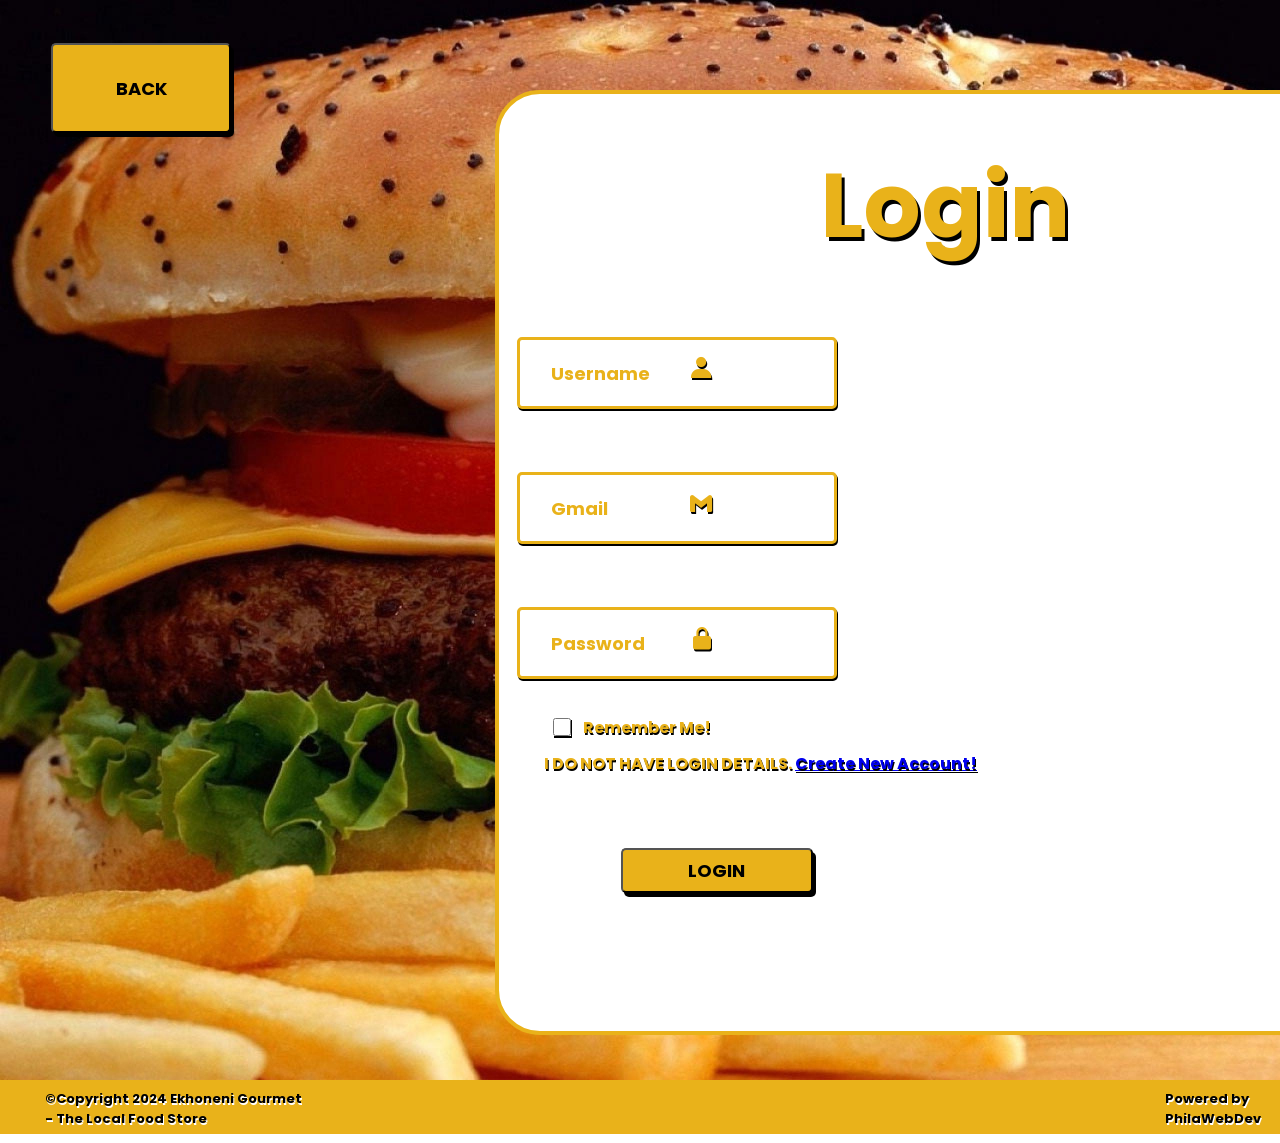
<file: login.html>
<!DOCTYPE html>
<html lang="en">

<head>
    <meta charset="UTF-8">
    <meta name="viewport" content="width=device-width, initial-scale=1.0">
    <meta name="author" description="Phila Mkhize">
    <meta name="description" content="This is the Ekhoneni Gourmet website. A local fast food resturant.">

     <!-- BOX ICONS -->
    <link rel="stylesheet" href="https://unpkg.com/boxicons@2.1.4/css/boxicons.min.css">
    <link rel="stylesheet" href="log.css">
    <title>Ekhoneni Gourmet: The Local Fast Food Resturant</title>
</head>

<body>

   <MAIN>
    <section class="lgContainer">
        <button type="button" id="lgBackBTN" onclick="lgNav();">BACK</button>

           <div class="lgContent">
            <form class="lgForm" id="lgForm">
                <h2>Login</h2>

                <i class='bx bxs-user'></i>
                <input type="text" placeholder="Username" name="Username" id='lgUsername' required>
                
                <i class='bx bxl-gmail'></i>
                <input type="text" placeholder="Gmail" name="Gmail" id='lgMail'required>
                
                <i class='bx bxs-lock-alt'></i>
                <input type="password" placeholder="Password" name="Password" id="lgPassword" required>
                
                <div class="lg2">
                    <input type="checkbox" name="Reminder">
                    <p style="display: inline;">Remember Me!</p>
                    <p>I DO NOT HAVE LOGIN DETAILS. <a href="register.html">Create New Account!</a></p>
                    <button type="submit" id="lgBTN" onclick="lgNav();">LOGIN</button>
                </div>
                </form>
           </div>
    </section>
   </MAIN>

    <FOOTER>
        <div class="copyrightDetails">
            <div class="copyright">   
              <p>&copy;Copyright 2024 Ekhoneni Gourmet - The Local Food Store</p>
            </div>
           <div class="powered">
           <p> Powered by PhilaWebDev</p>
           </div>
    </FOOTER>

    <script>
        //Button Naviagtion - Starts
       document.getElementById('lgBackBTN').addEventListener("click", function(){
       window.location.href="index.html";
       });

       document.getElementById("lgBTN").addEventListener("click", function(){
        window.location.href="index.html";
       });
       //Button Navigation - Ends
/* HERE */
// Add event listener for form submission
document.getElementById("lgForm").addEventListener("submit", function(event) {
    event.preventDefault();

    // Get form values
    const username = document.getElementById('lgUsername').value.trim();
    const email = document.getElementById('lgMail').value.trim();
    const password = document.getElementById('lgPassword').value;

    // Regular expression for email validation
    const emailPattern = /^[a-zA-Z0-9._-]+@[a-zA-Z0-9.-]+\.[a-zA-Z]{2,6}$/;

    // Check if fields are filled and email is valid
    if (username === "") {
        alert("Please enter your username.");
        return;
    }

    if (!emailPattern.test(email)) {
        alert("Please enter a valid email address.");
        return;
    }

    if (password === "") {
        alert("Please enter your password.");
        return;
    }

    // Retrieve registration data from local storage
    const storedData = JSON.parse(localStorage.getItem("registrationData"));

    // Validate login credentials
    if (storedData && storedData.username === username && storedData.email === email && storedData.password === password) {
        alert("Login successful!");
        window.location.href = "dashboard.html";  // Redirect to dashboard or homepage
    } else {
        alert("Invalid username, email, or password.");
    }
});
/* HERE */


/*
           //local storage - BEGINS
    
           // Retrieve username and password from local storage, if available
                document.addEventListener("DOMContentLoaded", function() {
                const storedUsername = localStorage.getItem("username");
                const storedEmail = localStorage.getItem("email");
                const storedPassword = localStorage.getItem("password");
            
                if (storedUsername && storedPassword) {
                document.getElementById("lgUsername").value = storedUsername;
                doucment.getElementById("lgMail").value = storeEmail;
                document.getElementById("lgPassword").value = storedPassword;
                }
            });

                //identify the form we are storing information for by it's ID
                //then add AddEventlistener Method
                document.getElementById("lgForm").addEventListener("submit", function(event) {
                    // Prevent form submission 
                    event.preventDefault(); 
          
                  // Get form data
                  var name = document.getElementById("lgUsername").value;
                  var email = document.getElementById("lgMail").value;
                  var password = document.getElementById("lgPassword").value;
          
                  // Save form data to local storage
                  localStorage.setItem("lgFormData", JSON.stringify({ name: name, email: email, password: password }));
          
                  // Redirect or show confirmation message
                  // You can customize this part as needed
                  // Redirect to index.html
                  window.location.href = 'index.html'; 
              });
          
              // Restore form data from local storage if available
              //window library within we use the addEventListener Method 
              window.addEventListener("DOMContentLoaded", function() {
                  var savedData = localStorage.getItem("lgFormData");
                  if (savedData) {
                      var formData = JSON.parse(savedData);
                      document.getElementById("lgUsername").value = formData.name;
                      document.getElementById("lgMail").value = formData.email;
                      document.getElementById("lgPassword").value = formData.password;
                  }
              });
              //local storage - ENDS*/
    </script>
</body>
</html>
</file>
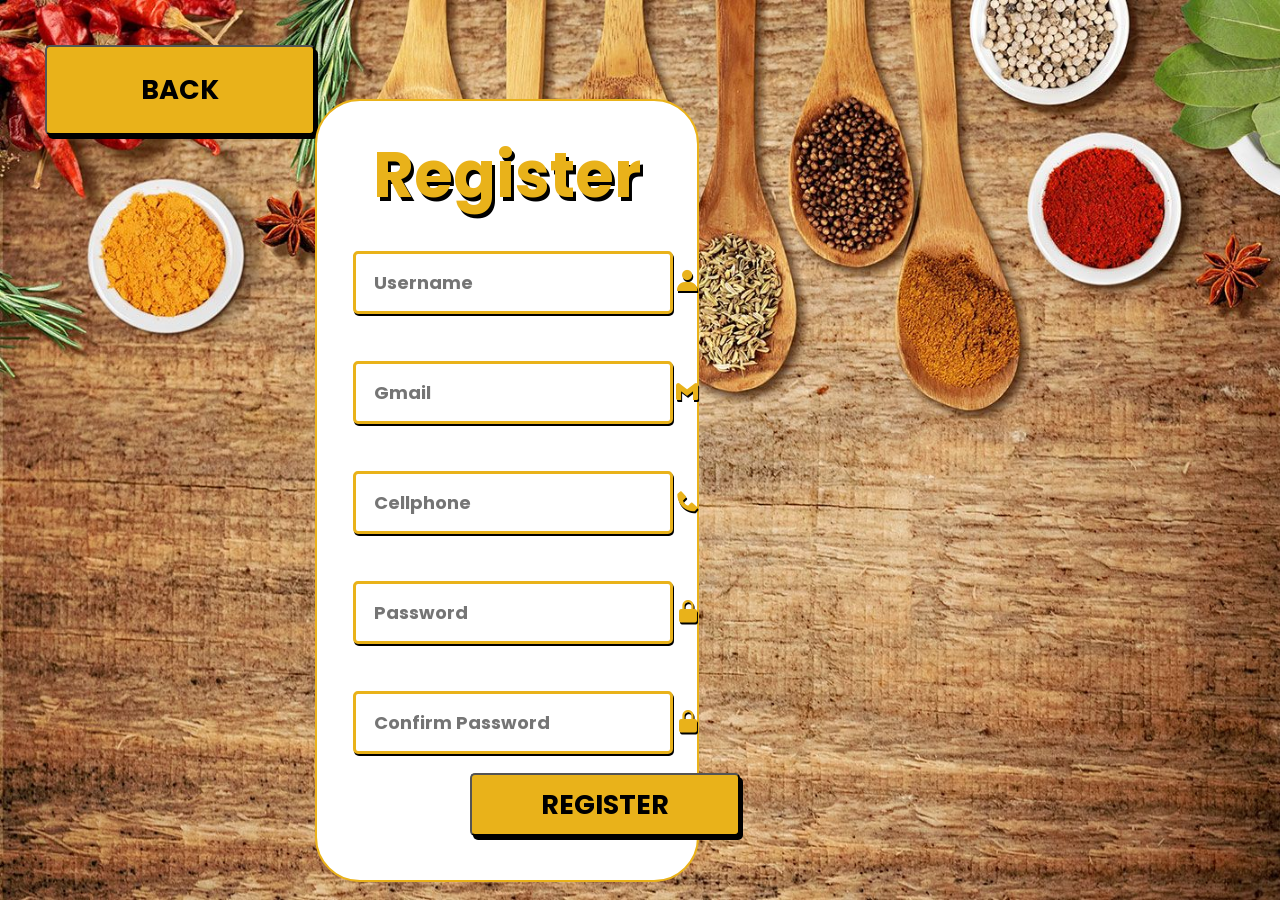
<file: register.html>
<!DOCTYPE html>
<html lang="en">

<head>
    <meta charset="UTF-8">
    <meta name="viewport" content="width=device-width, initial-scale=1.0">
    <meta name="author" description="Phila Mkhize">
    <meta name="description" content="This is the Ekhoneni Gourmet website. A local fast food resturant.">
    
    <link rel="stylesheet" href="register.css">
    
    <!-- BOX ICONS -->
    <link rel="stylesheet" href="https://unpkg.com/boxicons@2.1.4/css/boxicons.min.css">
    <title>Ekhoneni Gourmet: The Local Fast Food Resturant</title>
</head>

<body>

    <section class="regContainer">
        <button type="button" id ="rgBackBTN" onclick="rgBackBTN();">BACK</button>
        
        <form id="registrationForm">
            <h2>Register</h2>
          
                <i class='bx bxs-user'></i>
                <input type="text" placeholder="Username" name="Username" id='regUsername' required>
           
                <i class='bx bxl-gmail'></i>
                <input type="text" placeholder="Gmail" name="Gmail" id='regMail' required>
           
                <i class='bx bxs-phone'></i>
                <input type="tel" placeholder="Cellphone" name="Cellphone" id='regCellphone' required>
          
                <i class='bx bxs-lock-alt'></i>
                 <input type="password" placeholder="Password" name="Password" id="regPassword" required>
           
                <i class='bx bxs-lock-alt'></i>
                <input type="password" placeholder="Confirm Password" name="Confirm Password" id="regConPassword" required>

           <button type="button" id="rgBTN" onclick="rgBTN();">REGISTER</button> 
        </form>
    </section>

<script>

        function rgBTN(){
            document.getElementsById("rgBTN").addEventListener("click", function(){
            window.location.href="login.html"; 
        });

        let rgname= document.getElementById("regUsername");
        alert("Welcome " + rgname + ". ");
}
       document.getElementById('rgBTN').addEventListener("click", function(){
       window.location.href="login.html";
       });

       document.getElementById("rgBackBTN").addEventListener("click", function(){
        window.location.href="index.html";
    });
    
/* Here */
document.getElementById("registrationForm").addEventListener("submit", function(event) {
    event.preventDefault();
    
    // Get form values
    const username = document.getElementById('regUsername').value.trim();
    const email = document.getElementById('regMail').value.trim();
    const cellphone = document.getElementById('regCellphone').value.trim();
    const password = document.getElementById('regPassword').value;
    const confirmPassword = document.getElementById('regConPassword').value;
    
    // Regular expressions for validation
    const emailPattern = /^[a-zA-Z0-9._-]+@[a-zA-Z0-9.-]+\.[a-zA-Z]{2,6}$/;
    const phonePattern = /^\d{10}$/;  // For a 10-digit phone number (adjust if needed)
    const passwordPattern = /^(?=.*[A-Za-z])(?=.*\d)[A-Za-z\d]{8,}$/; // Minimum 8 characters, at least one letter and one number

    // Validation checks
    if (username.length < 3) {
        alert("Username must be at least 3 characters long.");
        return;
    }

    if (!emailPattern.test(email)) {
        alert("Please enter a valid email address.");
        return;
    }

    if (!phonePattern.test(cellphone)) {
        alert("Cellphone number must be 10 digits.");
        return;
    }

    if (!passwordPattern.test(password)) {
        alert("Password must be at least 8 characters, include at least one letter and one number.");
        return;
    }

    if (password !== confirmPassword) {
        alert("Passwords do not match.");
        return;
    }

    // Save data to local storage if validation passes
    localStorage.setItem("registrationData", JSON.stringify({ username, email, cellphone, password }));
    alert("Registration successful!");

    // Redirect or reset form (based on your choice)
    window.location.href = "login.html";
});
/* Here */




     //local storage - BEGINS
   /*  document.getElementById("registrationForm").addEventListener("submit", function(event) {
                    // Prevent form submission 
                    event.preventDefault(); 
          
                  // Get form data & Store in Variables
                  var name = document.getElementById("regUsername").value;
                  var email = document.getElementById("regMail").value;
                  var cellNo = document.getElementByID("regCellphone").value; 
                  var password = document.getElementById("regPassword").value;
                  var confirmPassword = document.getElementById("regConPassword").value;

                  // Save form data to local storage
                  localStorage.setItem("registrationFormData", JSON.stringify({ name: name, email: email, cellNo:cellNo, message: message }));
          
                  // Redirect or show confirmation message
                  // You can customize this part as needed
                  // Redirect to index.html
                  window.location.href = 'index.html'; 
              });
          
              // Restore form data from local storage if available
              //window library within we use the addEventListener Method 
              window.addEventListener("DOMContentLoaded", function() {
                  var savedData = localStorage.getItem("lgFormData");
                  if (savedData) {
                      var formData = JSON.parse(savedData);
                      document.getElementById("lgUsername").value = formData.name;
                      document.getElementById("lgMail").value = formData.email;
                      document.getElementById("lgPassword").value = formData.password;
                  }
              });*/
              //local storage - ENDS
    </script>
</body>
</html>
</file>
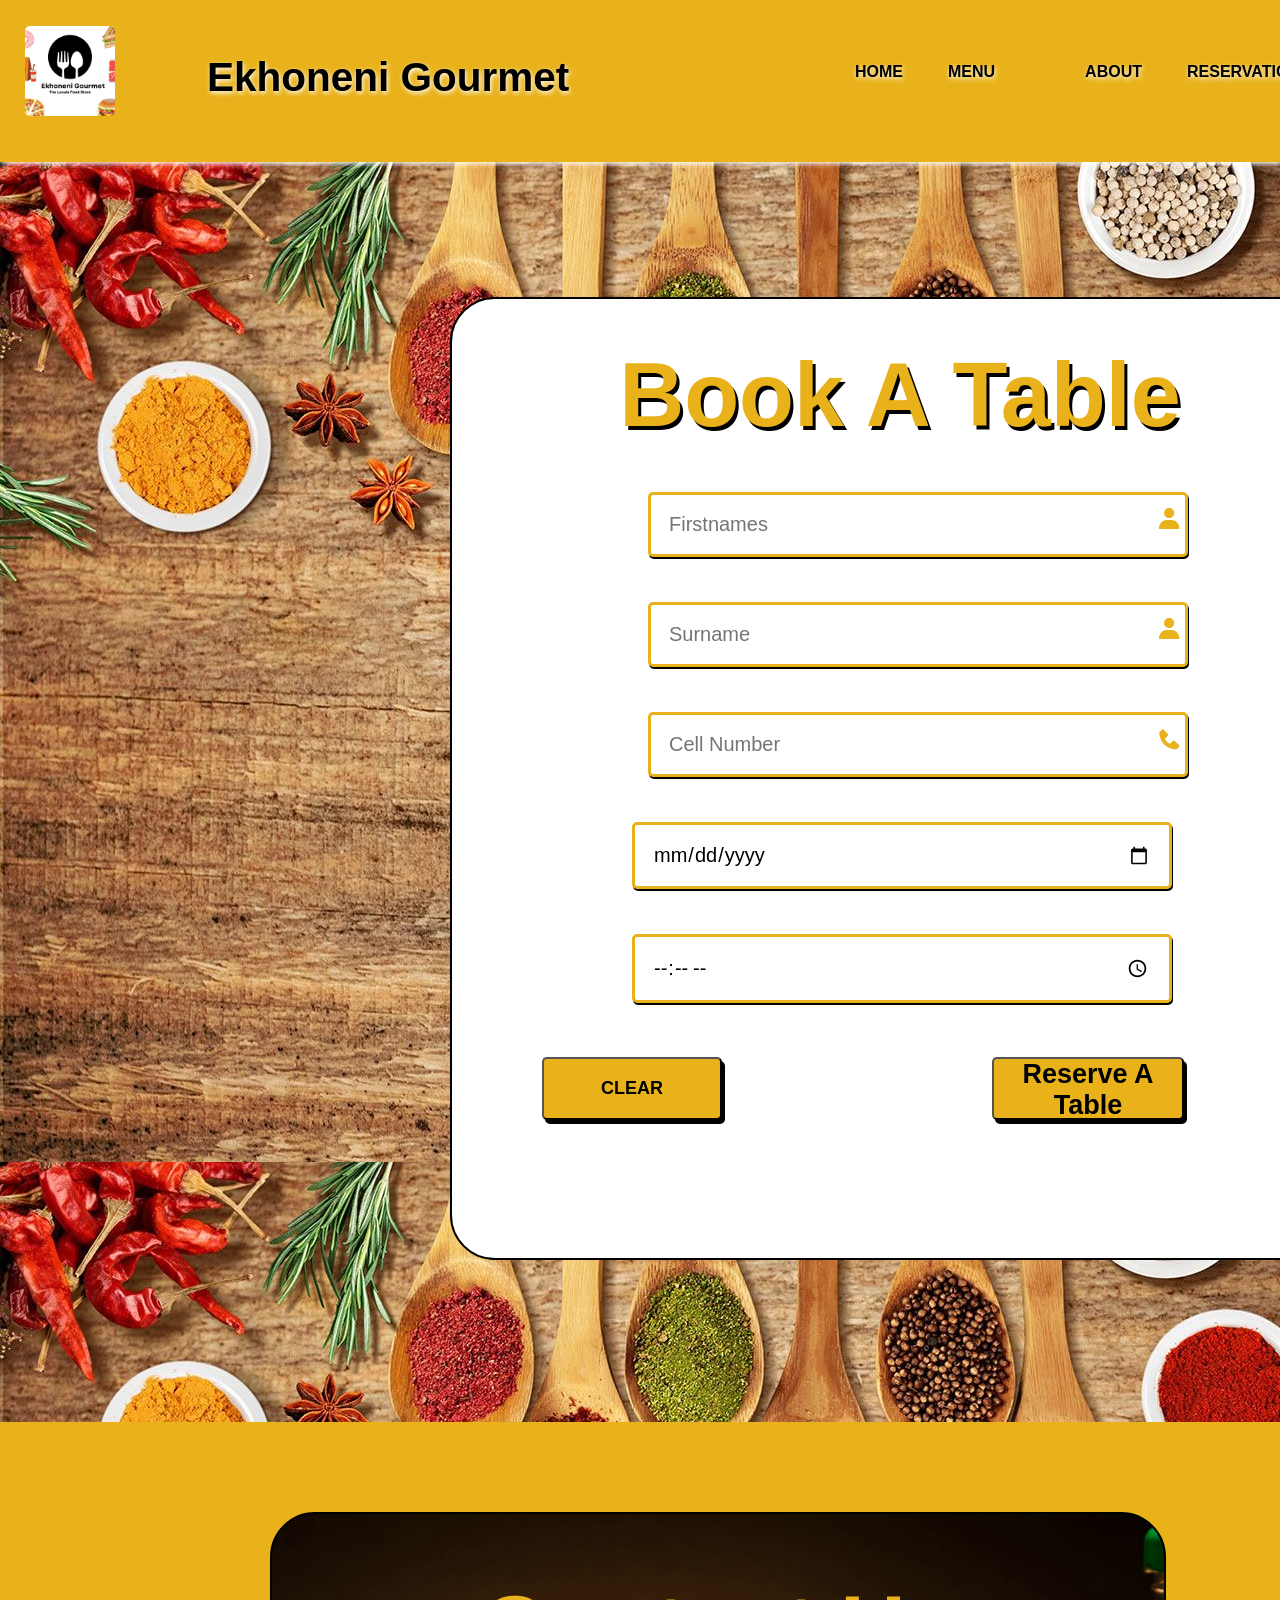
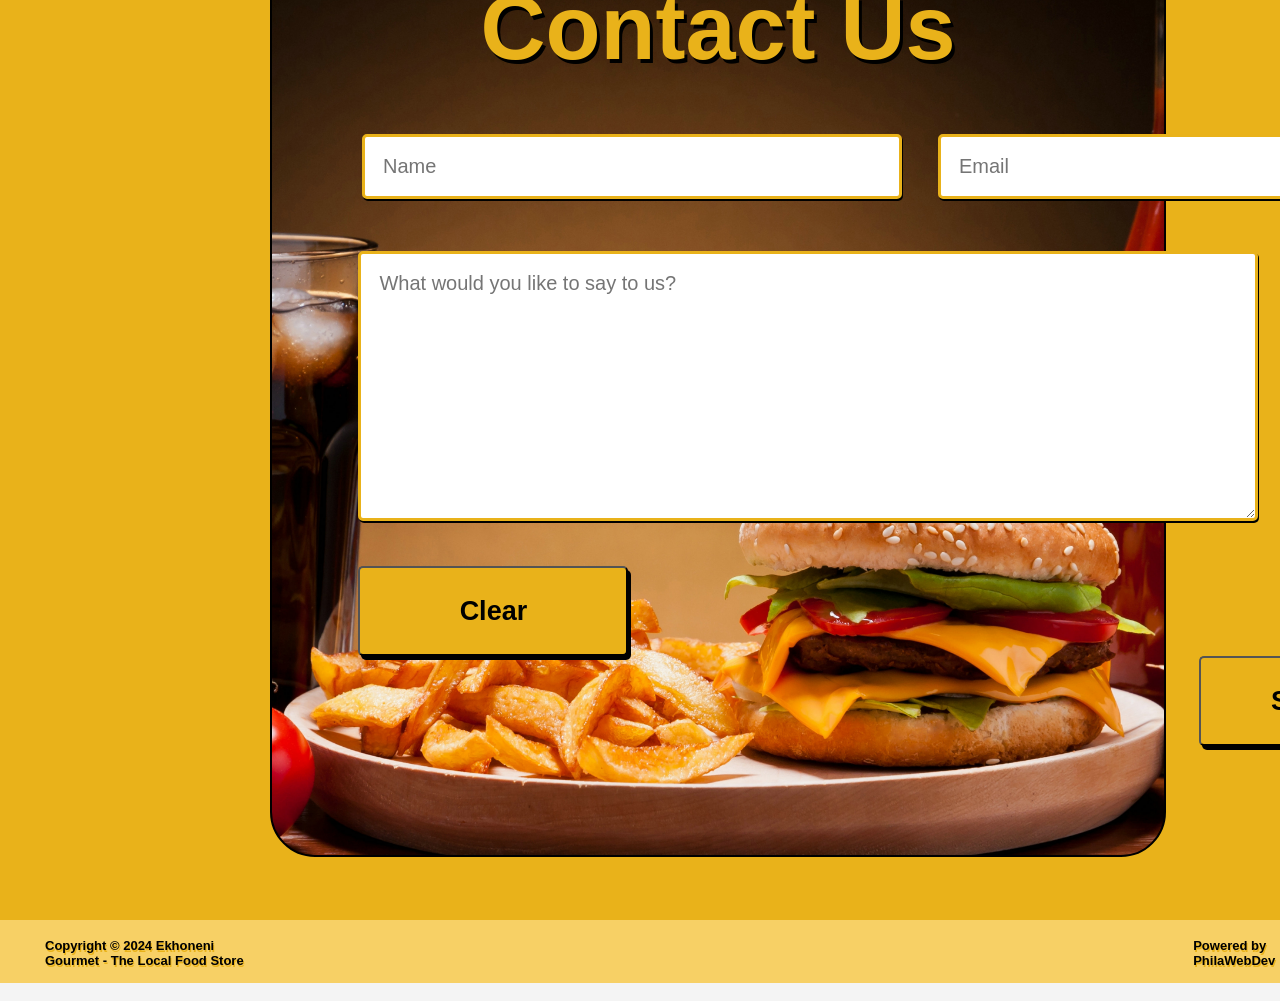
<file: reservation.html>
<!DOCTYPE html>
<html lang="en">

<head>
    <meta charset="UTF-8">
    <meta name="viewport" content="width=device-width, initial-scale=1.0">
    <link rel="stylesheet" href="reserve.css">
    <link rel="stylesheet" href="https://unpkg.com/boxicons@2.1.4/css/boxicons.min.css">
    <title>eKhoneni Gourmet - The Local Fast Food Resturant</title>
</head>

<body>

    <header>
        <nav class="nav_bar">
           <img id="logo" src="Ekhoneni Gourmet.png">
           <a href="index.html" class="title">Ekhoneni Gourmet</a>
           <ul class="nav_items">
               <li><a href="index.html">HOME</a></li>
               <li><a href="menu.html">MENU</li>  
               <li><a href="about.html">ABOUT</a></li>
               <li><a href="reservation.html">RESERVATION</a></li>
               <li><a class="loglink" href="login.html">JOIN US!</a></li>
           </ul>
        </nav>
    </header>

    <MAIN>
        <section class="respage">
            <div class="resContainer">
                <h2>Book A Table</h2>

                <form class="reservationForm" id="reservationForm">
                    <div class="input_area">
                       <i class='bx bxs-user'></i>
                       <input type="text" placeholder="Firstnames" name="Firstnames" id="Firstnames" required>
                    </div>

                    <div class="input_area">
                        <i class='bx bxs-user'></i>
                        <input type="text" placeholder="Surname" name="Surname" id="Surname" required>
                    </div>

                    <div class="input_area">
                        <i class='bx bxs-phone'></i>
                        <input type="text" placeholder="Cell Number" name="Cellnumber" id="Cellnumber" required>
                    </div>
                    
                    <div class="input_area">
                        <input type="date" placeholder="Date" name="Date" id="resDate" required>
                    </div>

                    <div class="input_area">
                        <input type="time" placeholder="Time" name="Time" id="resTime" required>
                    </div>

                    <button type="button" id="resBTN" onclick="submitAndClearForm();" >Reserve A Table</button>
                    <button type="button" id="backBTN" onclick="clearForm();">CLEAR</button>
                </form>
            </div>
        </section>

        <!-- Contact Us - START -->
         <section id="contactUs">
            <article id='contactusContainer'>
                <h2>Contact Us</h2>
                <form id="contactusForm">
                    <div class="input_area">
                        <input type="text" placeholder="Name" name="Name" id="contactName" required>
                     </div>

                     <div class="input_area">
                        <input type="text" placeholder="Email" name="Email" id="contactEmail" required>
                     </div>
                     
                     <div class="textArea">
                        <textarea id="textArea" placeholder="What would you like to say to us?" name="Message" required></textarea>
                        <button type="button" id="clearBTN" onclick="clearFormC();">Clear</button>
                        <button type="submit" id="contactusBTN">Submit <i class='bx bxs-chevrons-right'></i></button>
                    <div>    
                 </form>
            </article>
         </section>
         <!-- Contact Us - END -->
    </MAIN>
    
    <FOOTER>
        <section class="RcopyrightDetails">
            <div class="Rcopyright">   
              <p>Copyright &copy; 2024 Ekhoneni Gourmet - The Local Food Store</p>
            </div>
           <div class="Rpowered">
           <p>Powered by PhilaWebDev</p>
        </section>
    </FOOTER>

    <script>
        document.getElementById('resBTN').addEventListener("click", function(){
         window.location.href="paygate.html";
        });

        function submitAndClearForm() {
            // Submit the form
            document.getElementById("myForm").submit();

            // Optionally clear the form before submission (comment this line out if not needed)
            document.getElementById("myForm").reset();
        }

        function clearForm() {
            document.getElementById("reservationForm").reset(); // Resets the form
        }

        function clearFormC() {
            document.getElementById("contactusForm").reset(); // Resets the form
        }
        
        document.getElementById('contactusBTN').addEventListener("submit", function(){
            alert("Thank you, be sure to check your emails.");
        })
    </script>
</body>
</html>
</file>
<file: log.css>
/* eKhoneni Gourmet || Login Style */
@import url(https://fonts.googleapis.com/css2?family=Poppins:wght@400;700&family=Roboto:wght@400;700&display=swap);

/* || GENERAL SETUP */
* {
    margin: 0;
    padding: 0;
    box-sizing: border-box;
    font-family: 'Poppins', 'Segoe UI', 'Tahoma', 'Geneva', 'Verdana', sans-serif;
}

body {
    font-family: 'Roboto', sans-serif;
}

#lgBackBTN{
    position: relative;
    top: 4%;
    left: 4%;
    height: 10vh;
    width: 20vh;
    background-color: rgb(233, 178, 26);
    border-radius: 5px;
    box-shadow: 3px 4px black;
    font-size: 2vh;
    font-weight: 700;
}

#lgBackBTN:hover{
    color: rgb(233, 178, 26);
    background-color: rgb(0, 0, 0);
    box-shadow: 3px 4px rgb(233, 178, 26);
    transform: scale(1.1);
}

.lgContainer{
    background-image: url(log-BG.jpg);
    background-size: cover;
    background-color: rgb(233, 178, 26);
    width: 100%;
    height: 120vh;
    position: absolute;
    top: 0vh;
    left: 0vh;
}

.lgForm h2{
    position: relative;
    top: 5vh;
    text-align: center;
    font-weight: 700;
    font-size: 10vh;
    text-shadow: 3px 4px black;
    color: rgb(233, 178, 26);
}

.lgContent{
    position: relative;
    left:  50vh;
}

.lgContent form{
    border: 4px solid rgb(233, 178, 26);
    border-radius: 5vh;
    background-color: rgb(255, 255, 255);
    width: 100vh;
    height: 105vh;
    position: relative;
    left: 5vh;
    justify-items: center;
}

.lgForm i{
    position: relative;
    left: 21vh;
    top: 14vh;
    display: flex;
    flex-direction: row;
    font-size: 3vh;
    color: rgb(233, 178, 26);
    text-shadow: 1px 2px black;
    z-index: 1;
}

.lgForm input{
    border: 3px solid rgb(233, 178, 26);
    box-shadow: 1px 2px black;
    border-radius: 5px;
    width: 25vw;
    height: 8vh;
    margin: 2vh;
    padding-left: 2vh;
    font-size: 2vh;
    font-weight: 700;
    transform: translateY(7vh);
}

.lgForm input::placeholder{
    color: rgb(233, 178, 26);
    font-weight: 700;
    font-size: 2vh;
    transform: translateX(1vw);
}

.lg2{
    position: relative;
    top: 7vh;
    left: 5vh;
    align-items: center;
    text-shadow: 1px 2px black;
    color: rgb(233, 178, 26);
    font-weight: 700;
}

.lg2 input {
    position: relative;
    bottom: 6.7vh;
    left: 0vh;
    width: 2vh;
    height: 2vh;
    margin-left: 1vh;
    margin-right: 1vh;
}

#lgBTN{
    position: relative;
    top: 8vh;
    left: 6vw;
    height: 5vh;
    width: 15vw;
    background-color: rgb(233, 178, 26);
    border-radius: 5px;
    box-shadow: 3px 4px black;
    font-size: 2vh;
    font-weight: 700;
}

#logBTN:hover {
    color: rgb(233, 178, 26);
    background-color: #000;
    box-shadow: 3px 4px rgb(233, 178, 26);
    transform: scale(1.1);
}

.copyrightDetails{
    display: flex;
    flex-direction: row;
    column-gap: 100vh;
    font-size: small;
    background-color: rgb(233, 178, 26);
    position: absolute;
    left: 0px;
    top: 120vh;
    width: 100%;
    height: 6vh;
}

.copyright{
 position: relative;
 top: 1vh;
 left: 5vh;
 font-weight: 700;
 text-shadow: 1px 2px rgb(255, 255, 255);
}

.powered{
    position: relative;
    top: 1vh;
    font-weight: 700;
    text-shadow: 1px 2px rgb(255, 255, 255);
}
</file>
<file: register.css>
/* REGISTER PAGE - START */

@import url(https://fonts.googleapis.com/css2?family=Poppins:wght@400;700&family=Roboto:wght@400;700&display=swap);

/* || GENERAL SETUP */
* {
    margin: 0;
    padding: 0;
    box-sizing: border-box;
    font-family: 'Poppins', 'Segoe UI', 'Tahoma', 'Geneva', 'Verdana', sans-serif;
}

body {
    font-family: 'Roboto', sans-serif;
}

#rgBackBTN{
    height: 10vh;
    width: 30vh;
    position: relative;
    top: 5vh;
    left: 5vh;
    color: black;
    background-color: rgb(233, 178, 26);
    border-radius: 5px;
    box-shadow: 3px 4px black;
    font-size: 3vh;
    font-weight: 700;
}

#rgBackBTN:hover{
    color: rgb(233, 178, 26);
    background-color: rgb(0, 0, 0);
    box-shadow: 3px 4px rgb(233, 178, 26);
    transform: scale(1.1);
}

.regContainer {
    background-image:url(Register-BG.jpg);
    background-size: cover;
    width: 100%;
    height: 100vh; 
    position: absolute;
    top: 0vh;
    left: 0vh;
}

#registrationForm h2{
    text-align: center;
    font-weight: 700;
    font-size: 7vh;
    text-shadow: 3px 4px black;
    color: rgb(233, 178, 26);
}

#registrationForm {
    text-align: center;
    justify-self: center;
    background-color: white;
    border: 2px solid rgb(233, 178, 26);
    border-radius: 5vh;
    width: 30vw;
    height: 87vh;
    padding: 3vh;
    margin-left: 35vh;
    margin-right: 35vh;
    position: relative;
    top: 1vh;
    display: flex;
    flex-direction: column;
    row-gap: 1px;
}

#registrationForm i {
    position: relative;
    top: 5vh;
    left: 20vh;
    color: rgb(233, 178, 26);
    text-shadow: 1px 2px black;
    font-size: 3vh;
    z-index: 1;
}

#registrationForm input {
    border: 3px solid rgb(233, 178, 26);
    box-shadow: 1px 2px black;
    border-radius: 5px;
    width: 25vw;
    height: 7vh;
    margin: 1vh;
    padding-left: 2vh;
    font-size: 2vh;
    font-weight: 700;
    transform: translateY(-1vh);
}

#rgBTN {
    height: 7vh;
    width: 30vh;
    position: relative;
    left: 14vh;
    bottom: 0vh;
    color: black;
    background-color: rgb(233, 178, 26);
    border-radius: 5px;
    box-shadow: 3px 4px black;
    font-size: 3vh;
    font-weight: 700; 
}

#rgBTN:hover {
    color: rgb(233, 178, 26);
    background-color: rgb(0, 0, 0);
    box-shadow: 3px 4px rgb(233, 178, 26);
    transform: scale(1.1);
}
</file>
<file: reserve.css>
/* || GENERAL SETUP */
* {
    margin: 0;
    padding: 0;
    box-sizing: border-box;
    font-family: 'Poppins', 'Segoe UI', 'Tahoma', 'Geneva', 'Verdana', sans-serif;
}

html{
    scroll-behavior: smooth;
}

body {
    font-family: 'Roboto', sans-serif;
    background-color: #f4f4f4;
    color: #000;
}

/* || VARIABLES */
:root {
    --primary-color: rgb(233, 178, 26);
    --secondary-color: rgb(139, 5, 192);
    --text-color: white;
    --background-color: rgb(27, 58, 77);
    --font-family: 'Poppins', 'Segoe UI', 'Tahoma', 'Geneva', 'Verdana', sans-serif;
    --font-size: 20px;
}

/* || NAVIGATION BAR */
header {
    position: relative;
    top: 0;
    left: 0;
    z-index: 1000;
    display: flex;
    flex-direction: column;
    justify-content: center;
    align-items: center;
    background-color: rgb(233, 178, 26);
    height: 5vh;
    width: 100%;
    box-shadow: 1px 2px 5px -10px white;
}

/* Navigation Bar Design */
.nav_bar{
    position: absolute;
    top: 0px;
    left: 0px;
    width: 100%;
    height: 18vh;
    background-color: var(--primary-color);
    max-width: 1500px;
    box-shadow: 1px 2px 5px white;
}

#logo{
    position: absolute;
    top: 26px;
    left: 25px;
    width: 10vh;
    height: 10vh;
    border-radius: 5px;
}

#logo:hover{
    animation-name: Pulse;
    animation-duration: 3s;
    animation-delay: 0s;
    animation-iteration-count: infinite;
    animation-timing-function: linear;
    flex-wrap: wrap;
    flex-grow: 3;
    flex-shrink: 3;
}

@keyframes Pulse{
    0% { transform: scale(1);
 }
    25% { transform: scale(1.2);
 }
    50% { transform: scale(1.3);
 }
    75% { transform: scale(1.2);
 }
   100% { transform: scale(1);
 } 
}

.title{
    position: absolute;
    top: 6vh;
    left: 23vh;
    text-align: center;
    color:black;
    font-weight: 700;
    font-size: 4.5vh;
    text-decoration: none;
    margin-bottom: 20px;
    text-shadow: 1px 2px 5px white;
}

.title:hover{
    color: white;
    flex-wrap: wrap;
    flex-grow: 3;
    flex-shrink: 3;
}

.nav_items{
    display: flex;
    flex-direction: row;
    column-gap: 5vh;
    position: absolute;
    top: 7vh;
    left: 95vh;
    list-style: none;
    color: white;
    font-weight: 700;
    font-family:  "Poppins", 'Segoe UI', Tahoma, Geneva, Verdana, sans-serif;
    animation-name: Pulse;
}

.nav_items a{
    transition: all 0.3s linear;
    color: black;
    text-decoration: none;
    text-shadow: 1px 2px 5px white;
}

.nav_items a:hover{
    color: white;
    animation-name: Pulse2;
    animation-duration: 2s;
    animation-delay: 1s;
    animation-iteration-count: infinite;
    animation-timing-function: linear;
}

@keyframes Pulse2{
    0% { transform: scale(1);
    }
    25% { transform: scale(1.2);
    }
    50% { transform: scale(1.3);
    }
    75% { transform: scale(1.2);
    }
    100% { transform: scale(1);
    }
}

.loglink{
    background-color: rgb(250, 212, 108);
    border: 2px solid white;
    border-radius: 5px;
    padding: 10px;
}

.respage{
    background-image: url(Register-BG.jpg);
    height: 140vh;
    width: 100%;
    position: absolute;
    top: 18vh;
}

.resContainer{
    border: 2px solid black;
    border-radius: 5vh; 
    text-align: center;
    padding: 5vh;
    background-color: rgb(255, 255, 255);
    position: relative;
    top: 15vh;
    left: 50vh;
    width: 100vh;
    height: 107vh;
}

.resContainer h2{
    text-align: center;
    font-weight: 700;
    font-size: 10vh;
    text-shadow: 3px 4px black;
    color: rgb(233, 178, 26);
}

.reservationForm{
   position: relative;
   left: 15vh;
   top: 2vh;
   width: 70vh;
   display: flex;
   flex-direction: column;
   row-gap: 5vh;
   font-size: 2vh;
}

.reservationForm .input_area {
    position: relative;
    top: 3vh;
    right: 5vh;
}

.input_area input{
    font-size: 20px;
    border: 3px solid rgb(233, 178, 26);
    border-radius: 5px;
    padding-top: 5vh;
    padding: 2vh;
    box-shadow: 1px 2px black ;
    width: 60vh;
    z-index: 9;
}
 
.input_area input:hover{
    border: 3px solid black;
    box-shadow: 1px 2px rgb(233, 178, 26);
}
 
.input_area i{
    position: relative;
    left: 60vh;
    color: rgb(233, 178, 26);
    font-size: 3vh;
    z-index: 9
}

#resBTN{
    height: 7vh;
    width: 15vw;
    position: relative;
    top: 4vh;
    left:  40vh;
    color: black;
    background-color: rgb(233, 178, 26);
    border-radius: 5px;
    box-shadow: 3px 4px black;
    font-size: 3vh;
    font-weight: 700;
}

#resBTN:hover{
    color: rgb(233, 178, 26);
    background-color: rgb(0, 0, 0);
    box-shadow: 3px 4px rgb(233, 178, 26);
    transform: scale(1.1);
    transition: all 0.3s ease-in;   
}

#backBTN{
    height: 7vh;
    width: 20vh;
    position: relative;
    right: 10vh;
    bottom: 8vh;
    background-color: rgb(233, 178, 26);
    border-radius: 5px;
    box-shadow: 3px 4px black;
    font-size: 2vh;
    font-weight: 700;
}

#backBTN:hover{
    color: rgb(233, 178, 26);
    background-color: rgb(0, 0, 0);
    box-shadow: 3px 4px rgb(233, 178, 26);
    transform: scale(1.1);
    transition: all 0.3s ease-in;   
}

/* || Contact Form */
#contactUs{
    background-color: rgb(233, 178, 26);
    height: 123vh;
    width: 100%;
    position: absolute;
    top: 158vh;
}

#contactusContainer{
    background-image: url(Home-BG.jpg);
    background-size: cover;
    background-position: center;
    width: 70%;
    height: 105vh;
    border: 2px solid black;
    border-radius:  5vh;
    padding: 5vh;
    position: relative;
    top: 10vh;
    left: 30vh;
}

#contactusContainer h2{
    text-align: center;
    position: relative;
    top: 2vh;
    font-weight: 700;
    font-size: 10vh;
    text-shadow: 3px 4px black;
    color: rgb(233, 178, 26);
}

#contactusForm{
    display: flex;
    flex-direction: row;
    column-gap:  4vh;
    text-align: center;
    position: relative;
    top: 1vh;
}

#contactusForm .input_area {
    position: relative;
    top: 7vh;
    left: 5vh;
}

#contactusForm .textArea{
    display: flex;
    flex-direction: column;
    row-gap: 5vh;
    position: relative;
    top: 20vh;
    left: 0px;
}

#contactusForm #textArea{
    font-size: 20px;
    border: 3px solid rgb(233, 178, 26);
    border-radius: 5px;
    padding-top: 5vh;
    padding: 2vh;
    box-shadow: 1px 2px black ;
    width: 100vh;
    height: 30vh;
    position: relative;
    right: 123.4vh;
}
     
#clearBTN{
    height: 10vh;
    width: 30vh;
    color: black;
    background-color: rgb(233, 178, 26);
    border-radius: 5px;
    box-shadow: 3px 4px black;
    font-size: 3vh;
    font-weight: 700;
    position: relative;
    right: 123.4vh;
}

#clearBTN:hover{
    color: rgb(233, 178, 26);
    background-color: rgb(0, 0, 0);
    box-shadow: 3px 4px rgb(233, 178, 26);
    transform: scale(1.1);
    transition: all 0.3s ease-in;
}

#contactusBTN{
    height: 10vh;
    width: 30vh;
    position: relative;
    right: 30vh;
    bottom: 5vh;
    color: black;
    background-color: rgb(233, 178, 26);
    border-radius: 5px;
    box-shadow: 3px 4px black;
    font-size: 3vh;
    font-weight: 700;
}

#contactusBTN:hover{
    color: rgb(233, 178, 26);
    background-color: rgb(0, 0, 0);
    box-shadow: 3px 4px rgb(233, 178, 26);
    transform: scale(1.1);
    transition: all 0.3s ease-in;
}

.RcopyrightDetails{
    display: flex;
    flex-direction: row;
    column-gap: 110vh;
    font-size: small;
    background-color: rgb(247, 208, 101);
    position: absolute;
    left: 0px;
    top: 280vh;
    height: 7vh;
    width: 100%;
}

.Rcopyright{
 position: relative;
 top: 2vh;
 left: 5vh;
 font-weight: 700;
 text-shadow: 1px 2px rgb(233, 178, 26);
}

.Rpowered{
    position: relative;
    top: 2vh;
    font-weight: 700;
    text-shadow: 1px 2px rgb(233, 178, 26);
}
</file>
